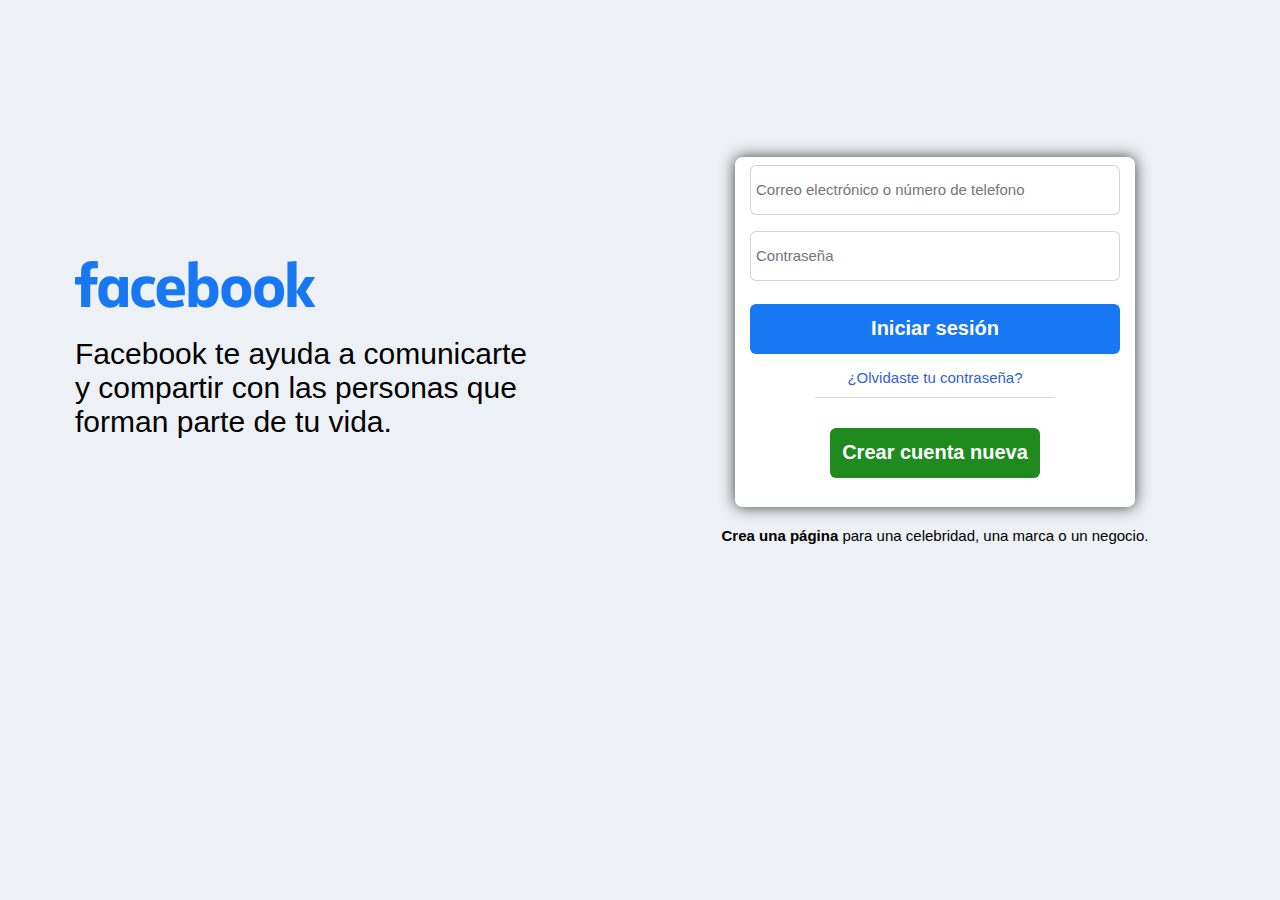
<file: FACEBOOK/INDEX.HTML>
<!DOCTYPE html>
<html lang="en">
<head>
    <meta charset="UTF-8">
    <meta http-equiv="X-UA-Compatible" content="IE=edge">
    <meta name="viewport" content="width=device-width, initial-scale=1.0">
    <title>CLON FACEBOOK</title>
    <link rel="shortcut icon" href="./IMG/facebook-icon-social-media-by-Vexels.svg" type="image/x-icon">
    <link rel="stylesheet" href="./CSS/INDEX.CSS">
</head>
<body>
    <main>
        <div class="contenedor-1">
            <img src="./IMG/logo.svg" alt="Facebook">
            <h3>Facebook te ayuda a comunicarte y compartir con las personas que forman parte de tu vida.
            </h3>
        </div>

        <div class="contenedor-2">
            <div class="form">
            <input type="text" name="correoOtelefono" class="registros" placeholder="Correo electrónico o número de telefono">
            <input type="password" name="contraseña" class="registros" placeholder="Contraseña">

            <input type="submit" value="Iniciar sesión" id="submit">

            <span><a href="">¿Olvidaste tu contraseña?</a></span>

            <div class="alineado">
                <input type="button" value="Crear cuenta nueva" id="cuenta">
            </div>

            </div>
            <p><a href="">Crea una página</a> para una celebridad, una marca o un negocio.</p>
        </div>
           
        
    </main>
</body>
</html>
</file>
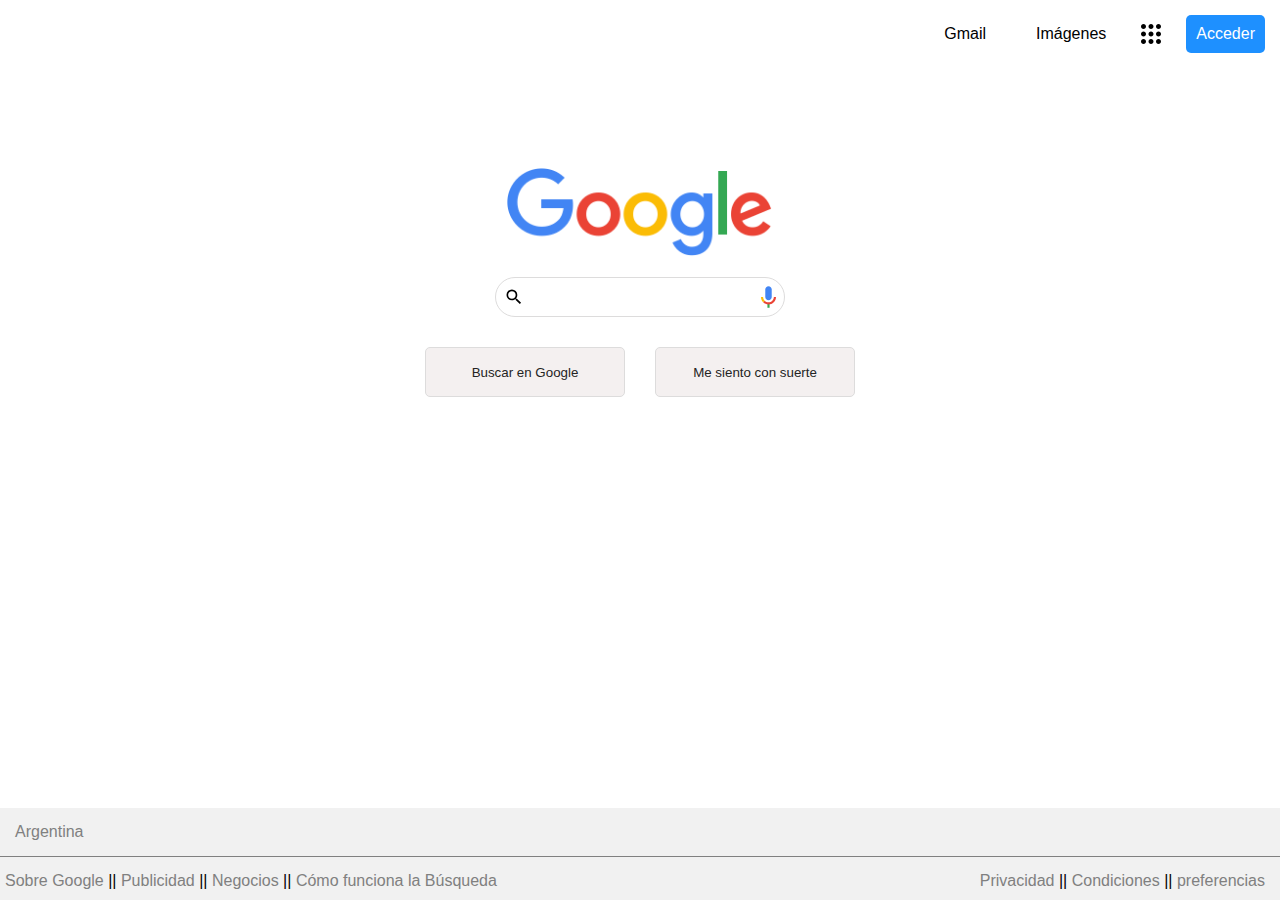
<file: GOOGLE/index.html>
<!--EJERCITACION INDIVIDUAL 29/03/2022-->

<!DOCTYPE html>
<html lang="en">
<head>
    <meta charset="UTF-8">
    <meta http-equiv="X-UA-Compatible" content="IE=edge">
    <meta name="viewport" content="width=device-width, initial-scale=1.0">
    <link rel="shortcut icon" href="./IMG/favicon.ico" type="image/x-icon">
    <title>Clon Google</title>
    <link rel="stylesheet" href="./CSS/index-google.css">
    <link rel="stylesheet" href="./CSS/media-queries.css">
</head>
<body>
    <header>
        <a href="https://mail.google.com/mail/u/0/?tab=im#inbox">Gmail</a> 
        <a href="https://www.google.com.ar/imghp?hl=es&ogbl">Imágenes</a>
        <img src="./IMG/menu_puntos.svg" alt="menu" id="puntos">
        <a href="" id="acceso">Acceder</a>
    </header>

    <main>
        <div class="contenedor">
            <div>
                <img src="./IMG/google-logo.png" alt="Google" id="google">
            </div>

            <div type="search" name="buscador" id="buscador"><img src="./IMG/search_icon.svg" alt="lupa" id="lupa"><input type="text" id="input-buscador"> <img src="./IMG/google_mic.svg" alt="google_mic" id="mic"></div>
        </div>
        <div id="contenedor-2">
            <input type="submit" class="buscadores mini-contenedor" value="Buscar en Google">
            <input type="submit" class="buscadores mini-contenedor" value="Me siento con suerte">
        </div>        
    </main>

    <footer>
        <div id="argentina">
            <a>Argentina</a>
        </div>
            
        <div id="pie">
            <div class="pie-2">
                <a href="https://about.google/?utm_source=google-AR&utm_medium=referral&utm_campaign=hp-footer&fg=1">Sobre Google</a> || <a href="https://ads.google.com/intl/es_ar/home/?subid=ww-ww-et-g-awa-a-g_hpafoot1_1!o2&utm_source=google.com&utm_medium=referral&utm_campaign=google_hpafooter&fg=1">Publicidad</a> || <a href="https://smallbusiness.withgoogle.com/intl/es-419_ar/?subid=ww-ww-et-g-awa-a-g_hpbfoot1_1!o2&utm_source=google&utm_medium=ep&utm_campaign=google_hpbfooter&utm_content=google_hpbfooter&gmbsrc=ww-ww-et-gs-z-gmb-s-z-u~sb-g4sb_srvcs-u&c=AR#!/">Negocios</a> || <a href="https://www.google.com/search/howsearchworks/?fg=1">Cómo funciona la Búsqueda</a>
            </div>
            <div class="pie-2">
                <a href="https://policies.google.com/privacy?hl=es-AR&fg=1">Privacidad</a> || <a href="https://policies.google.com/terms?hl=es-AR&fg=1">Condiciones</a> || <a href="https://www.google.com/preferences?hl=es-AR&fg=1">preferencias</a>
            </div>
        </div>
    </footer>
</body>
</html>
</file>
<file: FACEBOOK/CSS/INDEX.CSS>
*{
    box-sizing: border-box;
    margin: 0;
    padding: 0;
}

html,
body {
  font-family: arial, sans-serif;
  height: 80vh;
  margin: 0;
  background-color: #edf0f5;
}

/*INICIO DE MAIN*/

main{
    display: flex;
    flex-direction: row;
    flex-wrap: wrap;
    justify-content: space-around;    
    align-items: center;
    height: 100%;
}

main img{
    width: 300px;
}
.contenedor-1{
    display: flex;
    align-items: center;
    justify-content: flex-start;
    align-content: center;
    flex-wrap: wrap;
    flex-basis: 500px;
    height: 60%;
}

h3{
    padding-left: 30px;
    margin-bottom: 50px;
    font-weight: 500;
    font-size: 30px;
}



/*CONTENEDOR FORMULARIO*/
.contenedor-2{
    display: flex;
    align-items: center;
    justify-content: center;
    align-content: center;
    flex-wrap: wrap;
    flex-basis: 600px;
}

.form{
    display: flex;
    flex-direction: column;
    align-items: center;
    background-color: white;
    height: 350px;
    width: 400px;
    border-radius: 2%;-webkit-box-shadow: 0px 0px 15px 0px rgba(0,0,0,0.75);
    -moz-box-shadow: 0px 0px 15px 0px rgba(0,0,0,0.75);
    box-shadow: 0px 0px 15px 0px rgba(0,0,0,0.75);
}

.registros{
        background-color: white;
        border: 1px solid rgba(207, 206, 206, 0.863);
        border-radius: 6px;
        font-size: 20px;
        width: 370px;
        height: 50px;
        margin: 8px;
        padding: 5px;
        font-size: 15px;
        text-align: left;
        outline-color: #1877F2;
}

#submit{
        background-color: #1877F2;
        border: none;
        border-radius: 6px;
        font-size: 20px;
        width: 370px;
        height: 50px;
        color: #fff;
        margin: 15px;
        font-weight: 600;
}

div span a{
    font-size: 15px;
    text-decoration: none;
    color: rgb(45, 98, 214);
}

div span a:hover{
    text-decoration: underline;
}

.alineado{
    display: flex;
    justify-content: center;
    border-top: 1px solid rgb(218, 215, 215);
    width: 60%;
    margin-top: 10px;
    padding-top: 15px;
    margin-bottom: 5px;
    padding-bottom: 5px;
}

#cuenta{    
    background-color: rgb(31, 139, 31);
    border: none;
    border-radius: 6px;
    font-size: 20px;
    width: 370px;;
    height: 50px;
    color: #fff;
    margin: 15px;
    font-weight: 600;
}

div p{
    padding: 20px;
    padding-left: 45px;
    padding-right: 45px;
    text-align: center;
    font-size: 15px;
}

div p a{
    text-decoration: none;
    color: black;
    font-weight: 800;
}

div p a:hover{
    text-decoration: underline;
}

/*FIN CONTENEDOR FORMS*/

/*MEDIA QUERIES*/
@media screen and (min-width: 320px) and (max-width: 1100px){
    .contenedor-1{
        display: flex;
        justify-content: center;
    }
}

@media screen and (max-width: 425px){
    .form{
        width: 90%;
    }
    .registros{
        width: 80%;
        font-size: 70%;
    }
    #submit{
        width: 70%;
        font-size: 15px;
    }
    #cuenta{
        width: 65%;
        font-size: 60%;
    }
}
</file>
<file: GOOGLE/CSS/index-google.css>
*{
    box-sizing: border-box;
    margin: 0;
    padding: 0;
    font-family: Arial, sans-serif;
}

#acceso{
    background-color: dodgerblue;
    color: white;
    border-radius: 5px;
    padding: 10px;
}

#acceso:hover{
    text-decoration: none;
    background-color: white;
    color: black;
    border: 2px solid black;
    transition: 1s;
}

/*HEADER*/

header{
    display: flex;
    justify-content: flex-end;
    align-items: center;
    width: 100%;
}

header a{
    margin: 15px ;
    padding: 10px;
    text-decoration: none;
    color: black;
}

header a:hover{
    text-decoration: underline;
}

#puntos{
    width: 30px;
    margin: 5px;
}

#puntos:hover{
    border-radius: 50px;
    padding: 2px;
    background-color: gainsboro;
}

/*MAIN*/
main{
    margin: 100px;
}

.contenedor{
    display: flex;
    flex-direction: column;
    justify-content: center;
    align-items: center;
}

/*CONTENEDORES BUSCADOR MAIN - INICIO*/
#contenedor-2{
    display: flex;
    justify-content: center;
    align-items: center;
}
.mini-contenedor{
    text-align: center;
    flex-basis: 200px;
    margin: 10px;
}
/*CONTENEDORES BUSCADOR MAIN - FIN*/
#google{
    height: 90px;
}

div #input-buscador{
    height: 38px;
    width: 500px;
    border-radius: 25px;
    position: static;
    padding: 5px;
    font-size: medium;
    border: none;
    outline: none;
}

#buscador{
    display: flex;
    justify-content: space-between;
    width: 500px;
    height: 40px;
    border-radius: 25px;
    margin: 15px;
    border: 1px solid rgb(221, 220, 220);
}

#lupa{
    width: 20px;
    margin-left: 8px;
}

#mic{
    width: 15px;
    margin-right: 8px;
}

.buscadores{
    height: 50px;
    background-color: rgba(243, 239, 239, 0.932);
    text-decoration: none;
    color: rgb(36, 36, 36);
    width: 500px;
    border-radius: 5px;
    margin: 15px;
    border: 1px solid rgb(221, 220, 220);
}

.buscadores:hover{
    border: 1px solid rgb(180, 179, 179);
    -webkit-box-shadow: 0px 5px 5px -5px rgba(0,0,0,0.75);
    -moz-box-shadow: 0px 5px 5px -5px rgba(0,0,0,0.75);
    box-shadow: 0px 5px 5px -5px rgba(0,0,0,0.75);

}

/*FOOTER*/
footer{
    background-color: rgb(241, 241, 241);
    width: 100%;
    position: absolute;
    bottom: 0%;
}

footer a{
    text-decoration: none;
    color: grey;
}

footer a:hover{
    text-decoration: underline;
}

#argentina{
    border-bottom: 1px solid grey;
    border-right: 10px;
    padding: 15px;
    margin-bottom: 15px;
}

#pie{
    display: flex;
    flex-direction: row;
    flex-wrap: nowrap;
    justify-content: space-between;
}

.pie-2{
    margin-left: 5px;
    margin-right: 5px;
    margin-bottom: 10px;
    padding-right: 10px;
}
</file>
<file: GOOGLE/CSS/media-queries.css>
@media (min-width: 400px){
    #buscador{
        width: 290px;
    } 
}

@media (max-width: 550px) {
    #pie{
        display: flex;
        flex-direction: column;
    } 
}

@media (max-width: 400px) {
    #pie{
        font-size: 15px;
    }
    #buscador{
        width: 250px;
    }
}

@media (max-width: 350px){
    header{
        display: flex;
        justify-content: flex-end;
        flex-wrap: wrap;
        width: 100%;
    }
    header a{
        font-size: 15px;
    }
    main{
        margin: 20px;
    }
}
</file>
